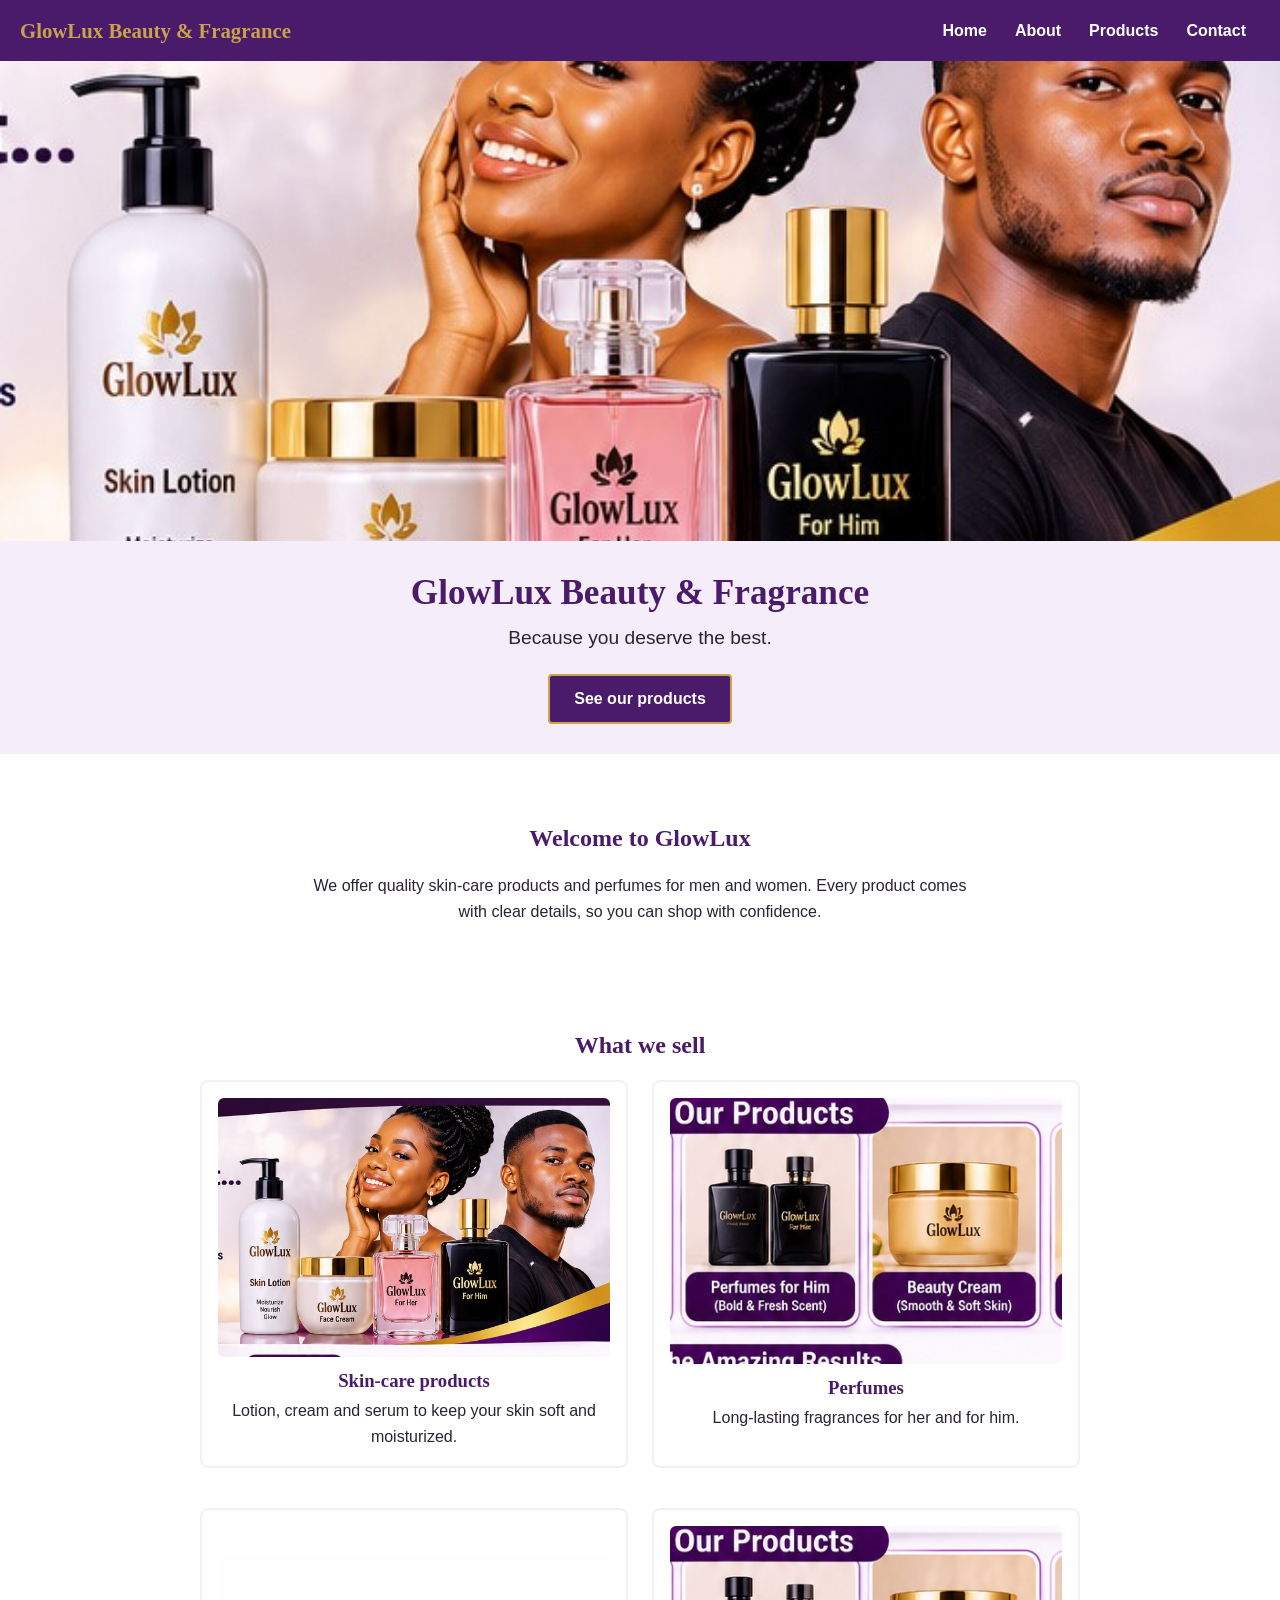
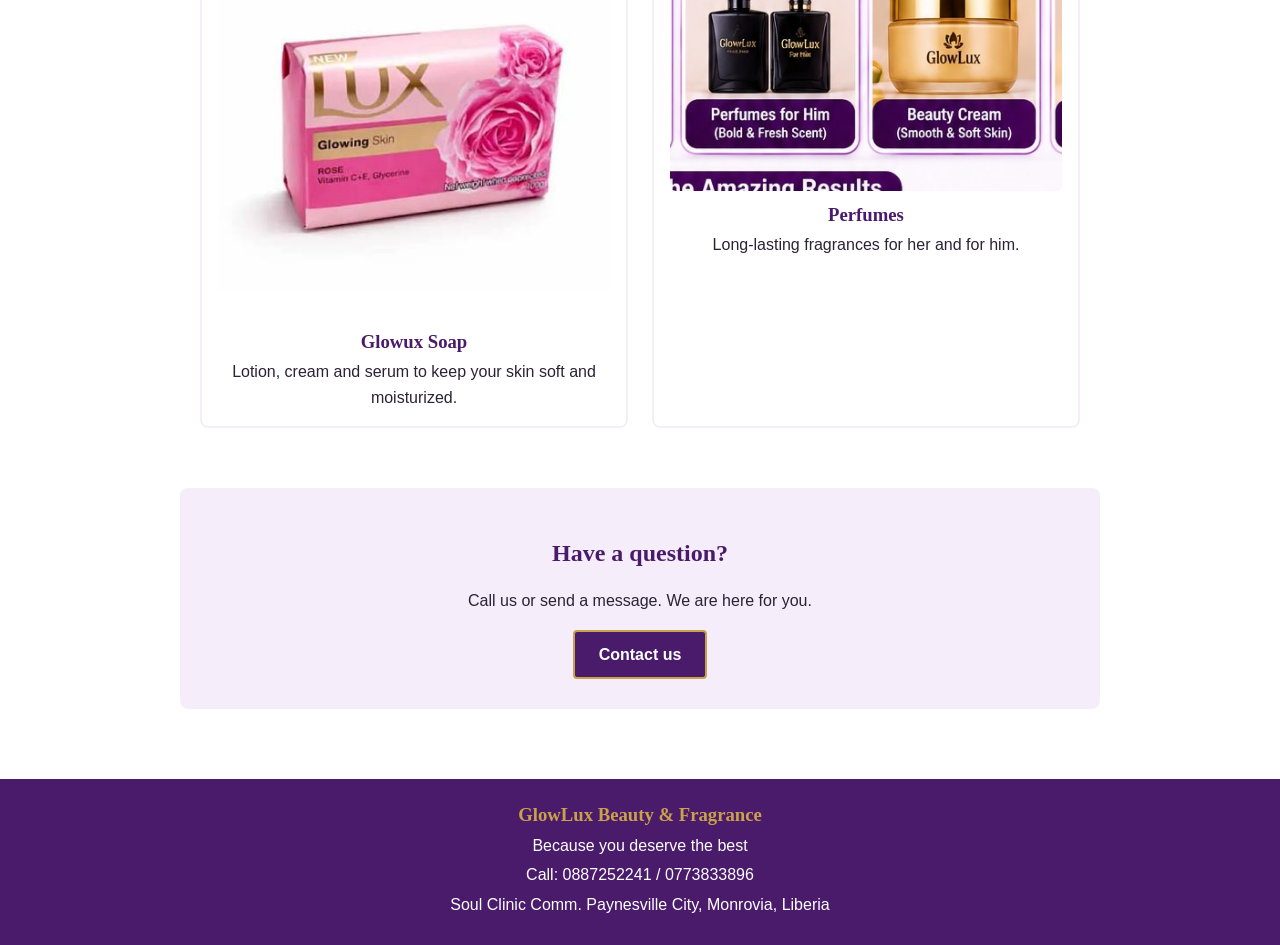
<file: index.html>
<!DOCTYPE html>
<html lang="en">
<head>
    <meta charset="UTF-8">
    <meta name="viewport" content="width=device-width, initial-scale=1">
    <title>GlowLux Beauty &amp; Fragrance</title>
    <link rel="stylesheet" href="style.css">
</head>
<body>

    <nav>
        <span class="brand">GlowLux Beauty &amp; Fragrance</span>
        <a href="index.html">Home</a>
        <a href="about.html">About</a>
        <a href="services.html">Products</a>
        <a href="contact.html">Contact</a>
    </nav>

    <header class="hero">
        <img src="glowlux-hero.jpg" alt="GlowLux skin lotion, face cream and perfumes for her and for him">
        <div class="hero-text">
            <h1>GlowLux Beauty &amp; Fragrance</h1>
            <p>Because you deserve the best.</p>
            <a class="button" href="services.html">See our products</a>
        </div>
    </header>

    <main class="container">

        <section class="intro">
            <h2>Welcome to GlowLux</h2>
            <p>
                We offer quality skin-care products and perfumes for men and women.
                Every product comes with clear details, so you can shop with confidence.
            </p>
        </section>

        <section class="categories">
            <h2>What we sell</h2>

            <div class="card-row">
                <div class="card">
                    <img src="glowlux-hero.jpg" alt="GlowLux skin-care products: lotion, cream and serum">
                    <h3>Skin-care products</h3>
                    <p>Lotion, cream and serum to keep your skin soft and moisturized.</p>
                </div>

                <div class="card">
                    <img src="perfumes.jpg" alt="GlowLux perfumes for her">
                    <h3>Perfumes</h3>
                    <p>Long-lasting fragrances for her and for him.</p>
                </div>
            </div>

            
        </section>

          <section class="categories">
           <div class="card-row">
                <div class="card">
                    <img src="glowsoap.jpeg" alt="GlowLux skin-care products: lotion, cream and serum">
                    <h3>Glowux Soap</h3>
                    <p>Lotion, cream and serum to keep your skin soft and moisturized.</p>
                </div>

                <div class="card">
                    <img src="perfumes.jpg" alt="GlowLux perfumes for her">
                    <h3>Perfumes</h3>
                    <p>Long-lasting fragrances for her and for him.</p>
                </div>
            </div>

            
        </section>

        <section class="cta">
            <h2>Have a question?</h2>
            <p>Call us or send a message. We are here for you.</p>
            <a class="button" href="contact.html">Contact us</a>
        </section>

    </main>

    <footer>
        <h3>GlowLux Beauty &amp; Fragrance</h3>
        <p>Because you deserve the best</p>
        <p>Call: 0887252241 / 0773833896</p>
        <p>Soul Clinic Comm. Paynesville City, Monrovia, Liberia</p>
    </footer>

</body>
</html>
</file>
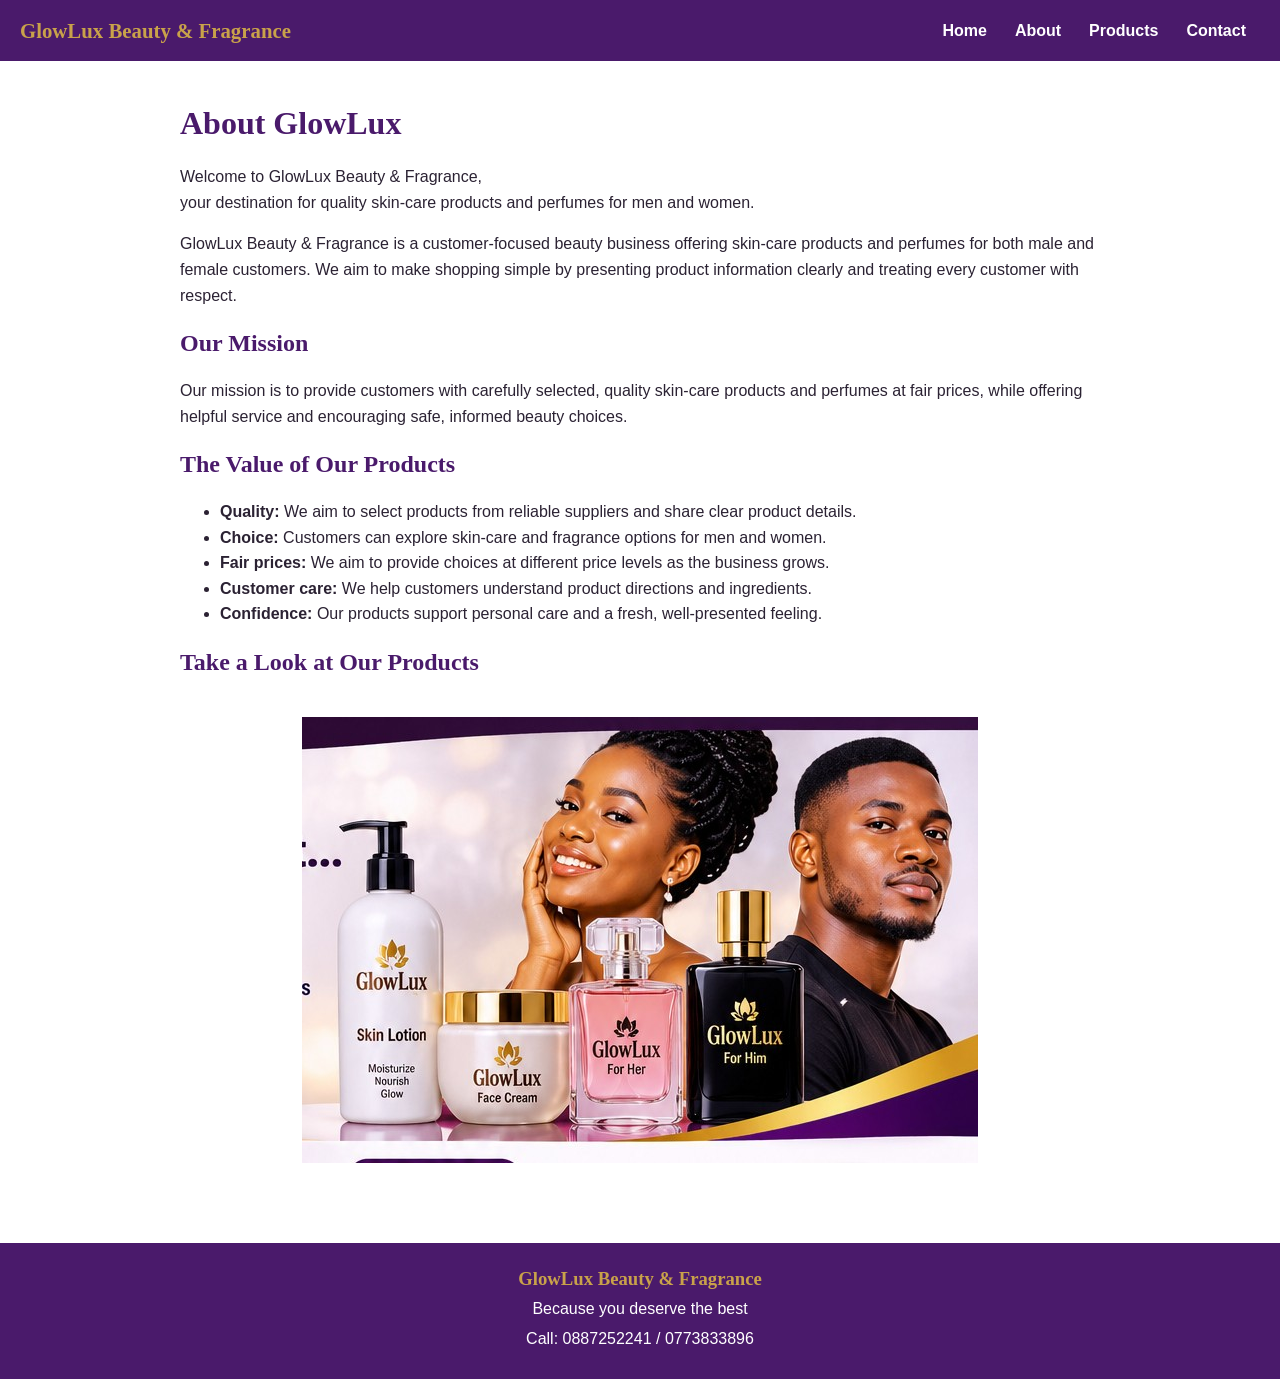
<file: about.html>
<!DOCTYPE html>
<html lang="en">
<head>
    <meta charset="UTF-8">
    <meta name="viewport" content="width=device-width, initial-scale=1">
    <title>About GlowLux</title>
    <link rel="stylesheet" href="style.css">
</head>
<body>

    <nav>
        <span class="brand">GlowLux Beauty &amp; Fragrance</span>
        <a href="index.html">Home</a>
        <a href="about.html">About</a>
        <a href="services.html">Products</a>
        <a href="contact.html">Contact</a>
    </nav>

    <main class="about container">

        <div class="about-text">
            <h1>About GlowLux</h1>

            <p>
                Welcome to GlowLux Beauty &amp; Fragrance,<br>
                your destination for quality skin-care products and perfumes for men and women.
            </p>
            <p>
                GlowLux Beauty &amp; Fragrance is a customer-focused beauty business offering
                skin-care products and perfumes for both male and female customers. We aim to make
                shopping simple by presenting product information clearly and treating every
                customer with respect.
            </p>

            <h2>Our Mission</h2>
            <p>
                Our mission is to provide customers with carefully selected, quality skin-care
                products and perfumes at fair prices, while offering helpful service and
                encouraging safe, informed beauty choices.
            </p>

            <h2>The Value of Our Products</h2>
            <ul>
                <li><b>Quality:</b> We aim to select products from reliable suppliers and share clear product details.</li>
                <li><b>Choice:</b> Customers can explore skin-care and fragrance options for men and women.</li>
                <li><b>Fair prices:</b> We aim to provide choices at different price levels as the business grows.</li>
                <li><b>Customer care:</b> We help customers understand product directions and ingredients.</li>
                <li><b>Confidence:</b> Our products support personal care and a fresh, well-presented feeling.</li>
            </ul>
        </div>

        <h2>Take a Look at Our Products</h2>
        <div class="about image">
            <img src="glowlux-hero.jpg" alt="GlowLux skin lotion, face cream and perfumes">
        </div>

    </main>

    <footer>
        <h3>GlowLux Beauty &amp; Fragrance</h3>
        <p>Because you deserve the best</p>
        <p>Call: 0887252241 / 0773833896</p>
    </footer>

</body>
</html>
</file>
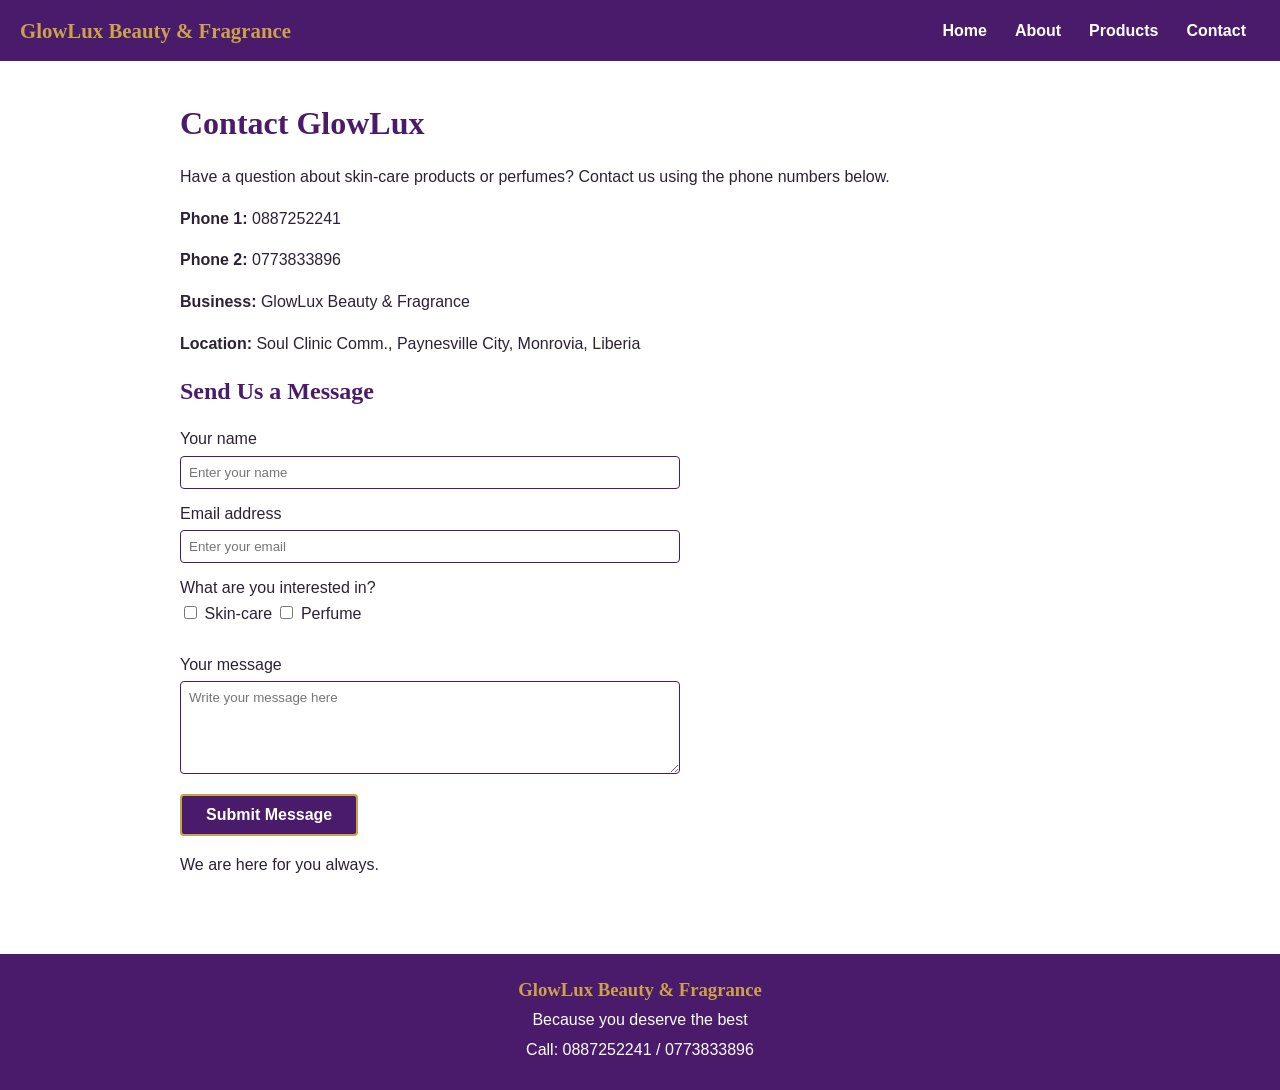
<file: contact.html>
<!DOCTYPE html>
<html lang="en">
<head>
    <meta charset="UTF-8">
    <meta name="viewport" content="width=device-width, initial-scale=1">
    <title>Contact GlowLux</title>
    <link rel="stylesheet" href="style.css">
</head>
<body>

   <nav>
        <span class="brand">GlowLux Beauty &amp; Fragrance</span>
        <a href="index.html">Home</a>
        <a href="about.html">About</a>
        <a href="services.html">Products</a>
        <a href="contact.html">Contact</a>
    </nav>

    <main class="contact-page container">

        <h1>Contact GlowLux</h1>
        <p>Have a question about skin-care products or perfumes? Contact us using the phone numbers below.</p>

        <p><b>Phone 1:</b> 0887252241</p>
        <p><b>Phone 2:</b> 0773833896</p>
        <p><b>Business:</b> GlowLux Beauty &amp; Fragrance</p>
        <p><b>Location:</b> Soul Clinic Comm., Paynesville City, Monrovia, Liberia</p>

        <h2>Send Us a Message</h2>

        <form>
            <label for="name">Your name</label><br>
            <input type="text" id="name" placeholder="Enter your name"><br>

            <label for="email">Email address</label><br>
            <input type="email" id="email" placeholder="Enter your email"><br>

            <label>What are you interested in?</label><br>
            <input type="checkbox" id="skincare"> <label for="skincare">Skin-care</label>
            <input type="checkbox" id="perfume"> <label for="perfume">Perfume</label><br><br>

            <label for="message">Your message</label><br>
            <textarea id="message" rows="5" placeholder="Write your message here"></textarea><br>

            <button type="submit">Submit Message</button>
        </form>

        <p>We are here for you always.</p>

    </main>

    <footer>
        <h3>GlowLux Beauty &amp; Fragrance</h3>
        <p>Because you deserve the best</p>
        <p>Call: 0887252241 / 0773833896</p>
    </footer>

</body>
</html>
</file>
<file: style.css>
/* GlowLux Beauty & Fragrance - shared styles for all pages */

:root {
    --purple: #4a1a6b;
    --purple-light: #f5eefa;
    --gold: #c9a24a;
    --text: #2b2233;
    --white: #ffffff;
}

* {
    box-sizing: border-box;
}

body {
    margin: 0;
    font-family: Arial, Helvetica, sans-serif;
    line-height: 1.6;
    color: var(--text);
    background: var(--white);
}

h1, h2, h3 {
    font-family: Georgia, "Times New Roman", serif;
    color: var(--purple);
    line-height: 1.25;
}

img {
    max-width: 100%;
    height: auto;
    display: block;
}

/* ---------- Navigation ---------- */
nav {
    background: var(--purple);
    padding: 14px 20px;
    text-align: center;
}

nav {
    display: flex;
    flex-wrap: wrap;
    align-items: center;
    justify-content: center;
}

nav .brand {
    margin-right: auto;
    color: var(--gold);
    font-family: Georgia, "Times New Roman", serif;
    font-size: 1.3rem;
    font-weight: bold;
}

nav a {
    color: var(--white);
    text-decoration: none;
    margin: 0 14px;
    font-weight: bold;
}

nav a:hover,
nav a:focus {
    color: var(--gold);
}

/* ---------- Layout ---------- */
.container {
    max-width: 960px;
    margin: 0 auto;
    padding: 30px 20px;
}

/* ---------- Hero (home page) ---------- */
.hero {
    background: var(--purple-light);
    text-align: center;
}

.hero img {
    width: 100%;
    max-height: 480px;
    object-fit: cover;
}

.hero-text {
    padding: 30px 20px;
}

.hero-text h1 {
    margin: 0 0 8px;
    font-size: 2.2rem;
}

.hero-text p {
    margin: 0 0 20px;
    font-size: 1.2rem;
}

/* ---------- Buttons ---------- */
.button,
button {
    display: inline-block;
    background: var(--purple);
    color: var(--white);
    border: 2px solid var(--gold);
    padding: 10px 24px;
    border-radius: 4px;
    font-size: 1rem;
    font-weight: bold;
    text-decoration: none;
    cursor: pointer;
}

.button:hover,
button:hover {
    background: var(--gold);
    color: var(--purple);
}

/* ---------- Home page sections ---------- */
.intro {
    text-align: center;
    max-width: 700px;
    margin: 0 auto 30px;
}

.categories h2 {
    text-align: center;
}

.card-row {
    display: flex;
    gap: 24px;
    flex-wrap: wrap;
}

.card {
    flex: 1 1 300px;
    border: 2px solid var(--purple-light);
    border-radius: 8px;
    padding: 16px;
    text-align: center;
}

.card img {
    width: 100%;
    border-radius: 6px;
    margin-bottom: 12px;
}

.card h3 {
    margin: 0 0 6px;
}

.card p {
    margin: 0;
}

.cta {
    background: var(--purple-light);
    border-radius: 8px;
    text-align: center;
    padding: 30px 20px;
    margin-top: 40px;
}

/* ---------- Footer ---------- */
footer {
    background: var(--purple);
    color: var(--white);
    text-align: center;
    padding: 24px 20px;
    margin-top: 40px;
}

footer h3 {
    color: var(--gold);
    margin: 0 0 6px;
}

footer p {
    margin: 4px 0;
}

/* ---------- Other pages (about, products, contact) ---------- */
.about,
.contact-page,
section {
    max-width: 960px;
    margin-left: auto;
    margin-right: auto;
    padding: 20px;
}

.about image img,
.about.image img {
    margin: 0 auto;
}

table {
    border-collapse: collapse;
    width: 100%;
}

th, td {
    border: 1px solid var(--purple);
    padding: 10px;
    text-align: left;
}

th {
    background: var(--purple);
    color: var(--white);
}

input[type="text"],
input[type="email"],
textarea {
    width: 100%;
    max-width: 500px;
    padding: 8px;
    margin: 4px 0 12px;
    border: 1px solid var(--purple);
    border-radius: 4px;
    font-family: inherit;
}

/* ---------- Small screens ---------- */
@media (max-width: 600px) {
    nav a {
        display: inline-block;
        margin: 4px 8px;
    }

    nav .brand {
        width: 100%;
        text-align: center;
        margin-right: 0;
        margin-bottom: 6px;
    }

    .hero-text h1 {
        font-size: 1.7rem;
    }
}
</file>
